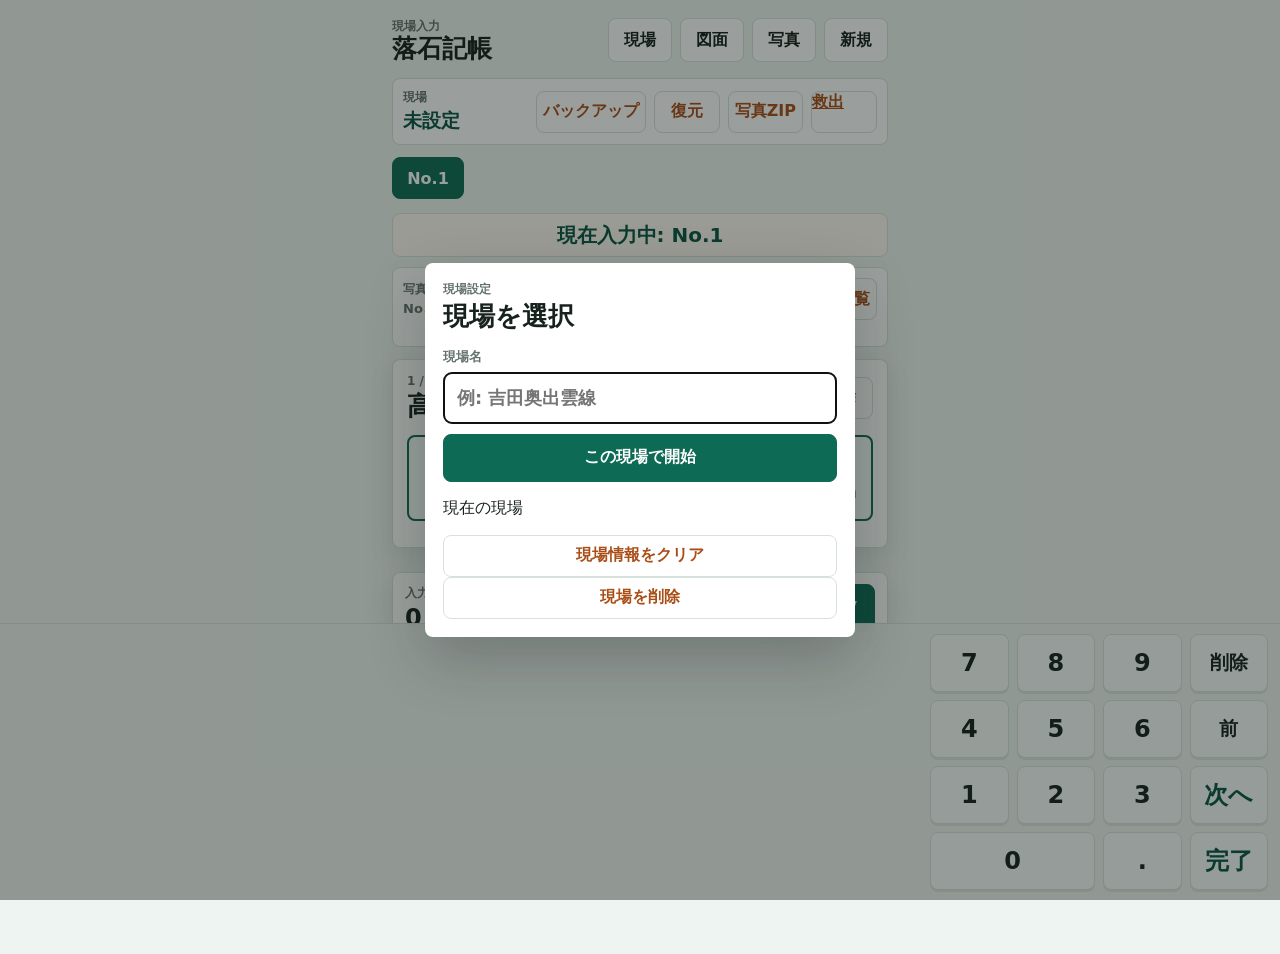
<file: index.html>
<!doctype html>
<html lang="ja">
  <head>
    <meta charset="utf-8">
    <meta name="viewport" content="width=device-width, initial-scale=1, viewport-fit=cover">
    <meta name="theme-color" content="#eef4f1">
    <meta name="apple-mobile-web-app-capable" content="yes">
    <meta name="apple-mobile-web-app-title" content="落石記帳">
    <meta name="apple-mobile-web-app-status-bar-style" content="default">
    <title>落石記帳</title>
    <link rel="manifest" href="manifest.webmanifest">
    <link rel="icon" href="icon.svg" type="image/svg+xml">
    <link rel="apple-touch-icon" href="icon.svg">
    <link rel="stylesheet" href="styles.css">
    <style>
      .map-crosshair{position:fixed!important;z-index:44!important}.map-zoom-bar{position:fixed!important;right:calc(10px + env(safe-area-inset-right))!important;bottom:calc(12px + env(safe-area-inset-bottom))!important;z-index:43!important}
    </style>
  </head>
  <body>
    <main class="app" aria-label="落石記帳アプリ">
      <header class="topbar">
        <div><p class="eyebrow">現場入力</p><h1>落石記帳</h1></div>
        <div class="top-actions">
          <button class="ghost-button" id="site-button" type="button">現場</button>
          <button class="ghost-button" id="map-button" type="button">図面</button>
          <button class="ghost-button" id="photo-button" type="button">写真</button>
          <button class="ghost-button" id="new-record" type="button">新規</button>
        </div>
      </header>

      <section class="site-panel">
        <div><p class="summary-title">現場</p><p class="site-name" id="site-name">未設定</p></div>
        <div class="site-actions">
          <button class="small-button neutral-button" id="backup-site" type="button">バックアップ</button>
          <button class="small-button neutral-button" id="restore-site" type="button">復元</button>
          <button class="small-button neutral-button" id="export-photos" type="button">写真ZIP</button>
          <a class="small-button neutral-button" href="recovery.html">救出</a>
        </div>
      </section>

      <section class="safety-backup-panel" id="safety-backup-panel" hidden>
        <div><p class="summary-title">安全バックアップ</p><p id="safety-backup-text">10件ごとのバックアップ推奨</p></div>
        <div class="safety-backup-actions">
          <button class="small-button neutral-button" id="safety-backup-json" type="button">JSON</button>
          <button class="small-button neutral-button" id="safety-backup-photos" type="button">写真ZIP</button>
          <button class="small-button neutral-button" id="safety-backup-later" type="button">あとで</button>
        </div>
      </section>

      <section class="record-strip" aria-label="記録一覧"><button class="record-pill active" type="button" data-record-index="0">No.1</button></section>
      <section class="active-record" id="active-record-label" aria-live="polite">現在入力中: No.1</section>

      <section class="photo-panel" id="photo-panel">
        <div class="photo-head">
          <div><p class="summary-title">写真</p><p class="photo-meta" id="photo-meta">Noごとに全景・形状・奥行きを撮影</p></div>
          <div class="photo-actions">
            <button class="small-button neutral-button" id="toggle-rock-list" type="button">落石一覧</button>
            <button class="small-button neutral-button" id="toggle-situation-list" type="button">状況一覧</button>
          </div>
        </div>
        <div class="photo-status-grid" id="photo-status-grid"></div>
        <p class="photo-folder-note" id="photo-folder-note"></p>
        <div class="photo-menu" id="photo-menu" hidden>
          <div class="photo-menu-head"><p>撮影する写真を選択</p></div>
          <div class="photo-capture-grid">
            <button type="button" data-photo-kind="full">落石: 全景</button>
            <button type="button" data-photo-kind="shape">落石: 縦横</button>
            <button type="button" data-photo-kind="depth">落石: 奥行</button>
            <button type="button" id="situation-photo">状況写真</button>
          </div>
        </div>
        <div class="photo-list" id="photo-list"></div>
      </section>

      <section class="focus-panel" aria-live="polite">
        <div class="focus-head"><div><p class="step-count" id="step-count">1 / 14</p><h2 id="field-label">高さ</h2></div><button class="small-button" id="clear-field" type="button">削除</button></div>
        <button class="value-display" id="value-display" type="button" aria-label="現在の入力値"><span id="value-text">未入力</span><span id="value-unit">m</span></button>
        <div class="quick-row" id="quick-row"></div>
      </section>

      <section class="field-list" id="field-list" aria-label="入力項目"></section>
      <section class="summary-panel"><div><p class="summary-title">入力済み</p><p class="summary-count" id="summary-count">0 / 14</p></div><button class="primary-button" id="export-csv" type="button">入力CSV</button></section>
    </main>

    <input id="camera-input" type="file" accept="image/*" capture="environment" hidden>
    <input id="map-input" type="file" accept="image/*,application/pdf,.pdf" hidden>
    <input id="restore-input" type="file" accept="application/json,.json" hidden>

    <div class="map-modal" id="map-modal" hidden>
      <section class="map-card" role="dialog" aria-modal="true" aria-labelledby="map-title">
        <div class="map-toolbar"><div><p class="eyebrow">位置図</p><h2 id="map-title">等高線図</h2></div><div class="map-toolbar-actions"><button class="map-close" id="map-controls-toggle" type="button">操作</button><button class="map-close" id="close-map" type="button">閉じる</button></div></div>
        <div class="map-portrait-guide"><strong>横向きにしてください</strong><span>図面は横向きの画面で広く操作できます。</span></div>
        <div class="map-workspace">
          <div class="map-stage-wrap"><canvas id="map-canvas"></canvas><div class="map-crosshair" id="map-crosshair" aria-hidden="true" hidden><span class="map-crosshair-v"></span><span class="map-crosshair-h"></span><span class="map-crosshair-dot"></span><span class="map-crosshair-handle" id="map-crosshair-handle"></span></div><div class="map-zoom-bar"><button type="button" id="map-zoom-out">－</button><button type="button" id="map-zoom-fit">全体</button><button type="button" id="map-zoom-in">＋</button></div></div>
          <div class="map-panel collapsed" id="map-panel">
            <div class="map-controls">
              <div class="map-control-group"><span>対象</span><button class="small-button neutral-button selected" id="map-rock-mode" type="button">落石</button><button class="small-button neutral-button" id="map-situation-mode" type="button">状況</button></div>
              <div class="map-control-group"><span>編集</span><button class="small-button neutral-button" id="map-edit-toggle" type="button">編集OFF</button><button class="small-button neutral-button" id="map-place-point" type="button">十字に配置</button><button class="small-button neutral-button" id="clear-map-point" type="button">現在点を削除</button></div>
              <div class="map-control-group"><span>尺度</span><button class="small-button neutral-button" id="map-scale-tool" type="button">10m基準</button><button class="small-button neutral-button" id="map-measure-tool" type="button">距離確認</button></div>
              <div class="map-control-group"><span>図面</span><button class="small-button neutral-button" id="select-map" type="button">図面選択</button><button class="primary-button" id="export-map" type="button">画像出力</button></div>
            </div>
            <div class="map-rock-row" id="map-rock-row"><label for="map-record-select">落石番号</label><select id="map-record-select"></select><button class="small-button neutral-button" id="map-prev-record" type="button">前</button><button class="small-button neutral-button" id="map-next-record" type="button">次</button><button class="small-button neutral-button" id="map-add-record" type="button">新規</button></div>
            <div class="map-situation-row" id="map-situation-row" hidden><label for="map-situation-select">状況写真</label><select id="map-situation-select"></select></div>
            <div class="map-page-row" id="map-page-row" hidden><label for="map-page-select">PDFページ</label><select id="map-page-select"></select></div>
            <p class="map-status" id="map-status">図面を選択してください。</p>
          </div>
        </div>
      </section>
    </div>

    <div class="site-modal" id="site-modal" hidden>
      <section class="site-card" role="dialog" aria-modal="true" aria-labelledby="site-modal-title">
        <p class="eyebrow">現場設定</p><h2 id="site-modal-title">現場を選択</h2>
        <label class="site-label" for="site-input">現場名</label>
        <input id="site-input" class="site-input" type="text" autocomplete="off" placeholder="例: 吉田奥出雲線">
        <button class="primary-button full-button" id="create-site" type="button">この現場で開始</button>
        <div class="site-list" id="site-list" aria-label="現場一覧"></div>
        <div class="site-danger-zone" id="site-danger-zone"><p>現在の現場</p><button class="small-button neutral-button full-button" id="clear-current-site" type="button">現場情報をクリア</button><button class="small-button danger-button full-button" id="delete-current-site" type="button">現場を削除</button></div>
        <button class="small-button neutral-button full-button" id="close-site-modal" type="button">閉じる</button>
      </section>
    </div>

    <nav class="bottom-keypad" aria-label="専用キーボード">
      <div class="keypad-grid" id="keypad">
        <button type="button" data-key="7">7</button><button type="button" data-key="8">8</button><button type="button" data-key="9">9</button><button type="button" data-action="back">削除</button>
        <button type="button" data-key="4">4</button><button type="button" data-key="5">5</button><button type="button" data-key="6">6</button><button type="button" data-action="prev">前</button>
        <button type="button" data-key="1">1</button><button type="button" data-key="2">2</button><button type="button" data-key="3">3</button><button type="button" data-action="next" class="next-key">次へ</button>
        <button type="button" data-key="0" class="wide-key">0</button><button type="button" data-key=".">.</button><button type="button" data-action="done" class="done-key">完了</button>
      </div>
    </nav>

    <script src="app.js"></script>
    <script src="patch-v41.js"></script>
    <script>
      const pdfCdnBase = "https://cdn.jsdelivr.net/npm/pdfjs-dist@3.11.174/build";
      window.loadScript = function loadScript(src, quiet = false) { return new Promise((resolve, reject) => { const script = document.createElement("script"); script.src = src; script.onload = resolve; script.onerror = () => { if (!quiet) window.alert("PDFライブラリを読み込めませんでした。通信状況を確認して、もう一度試してください。"); reject(new Error(`Failed to load ${src}`)); }; document.head.append(script); }); };
      window.ensurePdfJs = async function ensurePdfJs() { const localWorker = "pdf.worker.min.js"; const localScript = "pdf.min.js"; const cdnWorker = `${pdfCdnBase}/pdf.worker.min.js`; if (window.pdfjsLib) { window.pdfjsLib.GlobalWorkerOptions.workerSrc = window.pdfjsLib.GlobalWorkerOptions.workerSrc || localWorker; return; } try { await window.loadScript(localScript, true); if (!window.pdfjsLib) throw new Error("local pdfjs missing"); window.pdfjsLib.GlobalWorkerOptions.workerSrc = localWorker; } catch { await window.loadScript(`${pdfCdnBase}/pdf.min.js`); window.pdfjsLib.GlobalWorkerOptions.workerSrc = cdnWorker; } };
      const swHost = location.hostname; const canUseServiceWorker = location.protocol === "https:" || swHost === "localhost" || swHost === "127.0.0.1" || swHost === "::1";
      if ("serviceWorker" in navigator && canUseServiceWorker) navigator.serviceWorker.register("./sw.js").catch((error) => console.warn("service worker registration skipped", error));
    </script>
  </body>
</html>
</file>
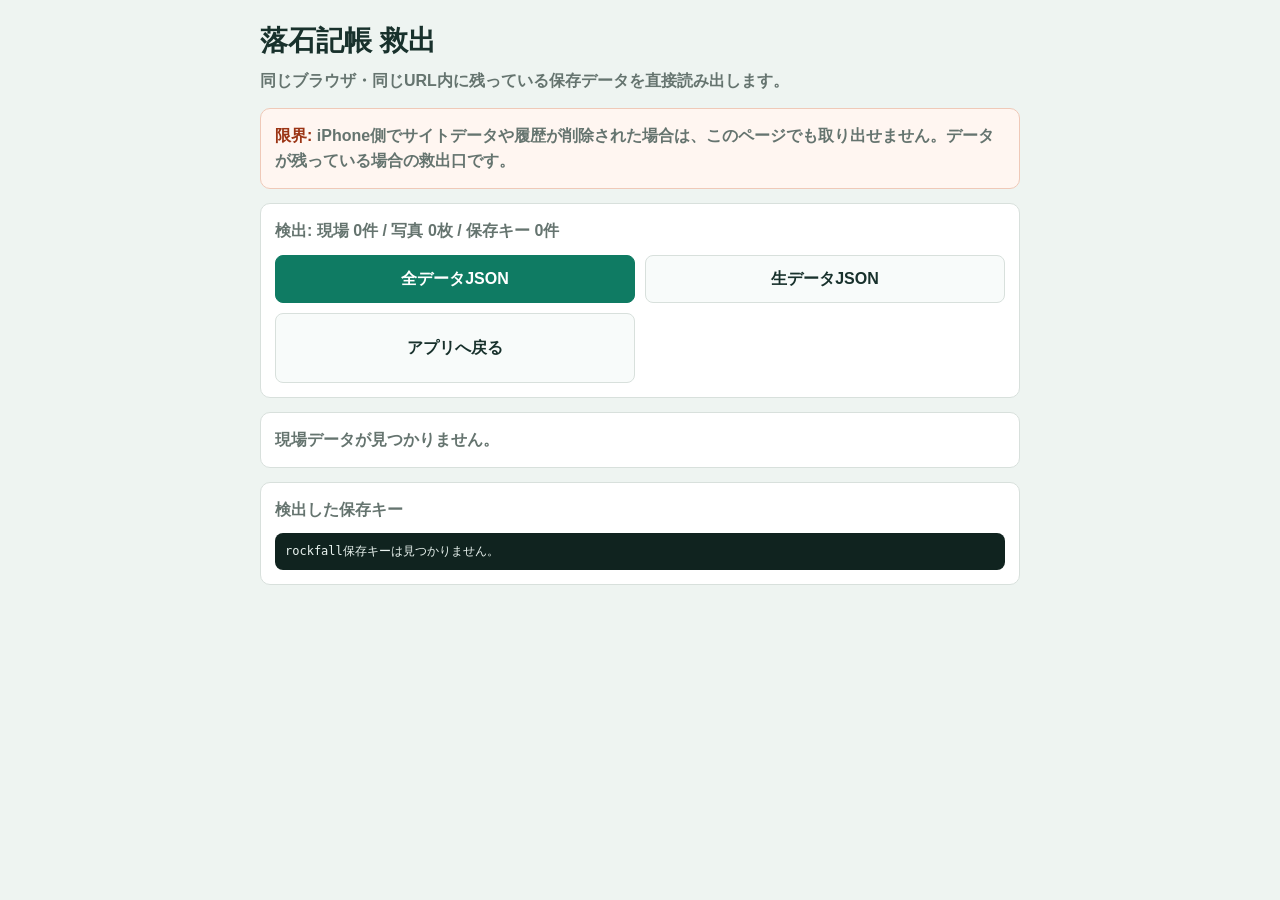
<file: recovery.html>
<!doctype html>
<html lang="ja">
<head>
<meta charset="utf-8">
<meta name="viewport" content="width=device-width, initial-scale=1, viewport-fit=cover">
<title>落石記帳 救出</title>
<style>
body{margin:0;background:#eef4f1;color:#18312c;font-family:-apple-system,BlinkMacSystemFont,"Segoe UI",sans-serif}main{max-width:760px;margin:auto;padding:22px 14px}h1{margin:0 0 8px;font-size:28px}.panel{margin-top:14px;padding:14px;border:1px solid #d8e0dc;border-radius:10px;background:#fff}p{margin:0;color:#65746f;font-weight:700;line-height:1.6}.warn{border-color:#efc9b8;background:#fff6f1}.warn strong{color:#9b3414}.actions{display:grid;grid-template-columns:repeat(2,minmax(0,1fr));gap:10px;margin-top:12px}button,a.button{display:flex;align-items:center;justify-content:center;min-height:48px;padding:10px 12px;border:1px solid #d8e0dc;border-radius:8px;background:#f8fbfa;color:#18312c;font:inherit;font-weight:900;text-decoration:none}.primary{border-color:#0f7b63;background:#0f7b63;color:#fff}.site{display:grid;gap:10px;margin-top:10px;padding-top:10px;border-top:1px solid #d8e0dc}.site:first-child{border-top:0;padding-top:0}.site h2{margin:0;font-size:18px}.meta{display:flex;flex-wrap:wrap;gap:6px}.pill{padding:4px 8px;border-radius:999px;background:#e7efec;color:#65746f;font-size:12px;font-weight:900}pre{overflow:auto;max-height:160px;margin:10px 0 0;padding:10px;border-radius:8px;background:#10231f;color:#e9f3ef;font-size:12px}@media(max-width:540px){.actions{grid-template-columns:1fr}}
</style>
</head>
<body>
<main>
<h1>落石記帳 救出</h1>
<p>同じブラウザ・同じURL内に残っている保存データを直接読み出します。</p>
<section class="panel warn"><p><strong>限界:</strong> iPhone側でサイトデータや履歴が削除された場合は、このページでも取り出せません。データが残っている場合の救出口です。</p></section>
<section class="panel"><p id="summary">保存データを確認中...</p><div class="actions"><button class="primary" id="export-all" type="button">全データJSON</button><button id="export-raw" type="button">生データJSON</button><a class="button" href="./index.html">アプリへ戻る</a></div></section>
<section class="panel" id="site-list"></section>
<section class="panel"><p>検出した保存キー</p><pre id="raw-keys"></pre></section>
</main>
<script>
const sitesIndexKey="rockfall-sites-index-v1";
const activeSiteKey="rockfall-active-site-v1";
const els={summary:document.querySelector("#summary"),exportAll:document.querySelector("#export-all"),exportRaw:document.querySelector("#export-raw"),siteList:document.querySelector("#site-list"),rawKeys:document.querySelector("#raw-keys")};
function siteDataKey(id){return `rockfall-site-data-v1:${id}`}
function readJson(key,fallback=null){try{return JSON.parse(localStorage.getItem(key)||"null")??fallback}catch{return fallback}}
function rawRockfallStorage(){const out={};for(let i=0;i<localStorage.length;i++){const k=localStorage.key(i);if(k&&k.startsWith("rockfall-"))out[k]=localStorage.getItem(k)}return out}
function loadSites(){const idx=readJson(sitesIndexKey,[]);return (Array.isArray(idx)?idx:[]).map(site=>({...site,data:readJson(siteDataKey(site.id),{records:[],situationPhotos:[],map:null})}))}
function countPhotos(site){const records=Array.isArray(site.data?.records)?site.data.records:[];const rock=records.reduce((s,r)=>s+(Array.isArray(r.photos)?r.photos.length:0),0);const situation=Array.isArray(site.data?.situationPhotos)?site.data.situationPhotos.length:0;return{rock,situation,total:rock+situation}}
function esc(v){return String(v).replace(/[&<>"']/g,c=>({"&":"&amp;","<":"&lt;",">":"&gt;",'"':"&quot;","'":"&#39;"})[c])}
function safe(v){return String(v||"未設定").replace(/[\\/:*?"<>|]/g,"_").trim()||"未設定"}
function downloadBlob(blob,name){const url=URL.createObjectURL(blob);const a=document.createElement("a");a.href=url;a.download=name;a.click();URL.revokeObjectURL(url)}
function downloadJson(data,name){downloadBlob(new Blob([JSON.stringify(data,null,2)],{type:"application/json;charset=utf-8"}),name)}
function sitePayload(site){return{app:"rockfall-field-log-recovery",recoveredAt:new Date().toISOString(),site:{id:site.id,name:site.name,createdAt:site.createdAt,updatedAt:site.updatedAt,records:site.data?.records||[],situationPhotos:site.data?.situationPhotos||[],map:site.data?.map||null}}}
function allPayload(){return{app:"rockfall-field-log-recovery",recoveredAt:new Date().toISOString(),activeSiteId:localStorage.getItem(activeSiteKey)||"",sites:loadSites().map(s=>sitePayload(s).site),raw:rawRockfallStorage()}}
function kindLabel(k){if(k==="shape")return"縦横";if(k==="depth")return"奥行";if(k==="situation")return"状況";return"全景"}
function dataUrlToBytes(dataUrl){const b64=String(dataUrl||"").split(",")[1]||"";const bin=atob(b64);const bytes=new Uint8Array(bin.length);for(let i=0;i<bin.length;i++)bytes[i]=bin.charCodeAt(i);return bytes}
function sitePhotoEntries(site){const root=safe(site.name);const entries=[];for(const record of site.data?.records||[]){for(const photo of record.photos||[]){if(!photo.dataUrl)continue;entries.push({path:`${root}/落石/No.${record.no}/${kindLabel(photo.kind)}_${photo.name||"photo.jpg"}`,bytes:dataUrlToBytes(photo.dataUrl)})}}(site.data?.situationPhotos||[]).forEach((photo,index)=>{if(!photo.dataUrl)return;const folder=safe(photo.folder||`状況写真${index+1}`);entries.push({path:`${root}/状況写真/${folder}/${photo.name||`${String(index+1).padStart(2,"0")}.jpg`}`,bytes:dataUrlToBytes(photo.dataUrl)})});return entries}
function utf8Bytes(t){return new TextEncoder().encode(t)}
function u16(v){return new Uint8Array([v&255,(v>>>8)&255])}
function u32(v){return new Uint8Array([v&255,(v>>>8)&255,(v>>>16)&255,(v>>>24)&255])}
function concatBytes(...parts){const len=parts.reduce((s,p)=>s+p.length,0);const out=new Uint8Array(len);let off=0;for(const p of parts){out.set(p,off);off+=p.length}return out}
const crcTable=Array.from({length:256},(_,i)=>{let v=i;for(let b=0;b<8;b++)v=v&1?0xedb88320^(v>>>1):v>>>1;return v>>>0});
function crc32(bytes){let crc=-1;for(const byte of bytes)crc=(crc>>>8)^crcTable[(crc^byte)&255];return(crc^-1)>>>0}
function makeZip(entries){const files=[];const central=[];let offset=0;for(const e of entries){const name=utf8Bytes(e.path);const crc=crc32(e.bytes);const local=concatBytes(u32(0x04034b50),u16(20),u16(0x0800),u16(0),u16(0),u16(0),u32(crc),u32(e.bytes.length),u32(e.bytes.length),u16(name.length),u16(0),name,e.bytes);files.push(local);central.push(concatBytes(u32(0x02014b50),u16(20),u16(20),u16(0x0800),u16(0),u16(0),u16(0),u32(crc),u32(e.bytes.length),u32(e.bytes.length),u16(name.length),u16(0),u16(0),u16(0),u16(0),u32(0),u32(offset),name));offset+=local.length}const c=concatBytes(...central);const end=concatBytes(u32(0x06054b50),u16(0),u16(0),u16(entries.length),u16(entries.length),u32(c.length),u32(offset),u16(0));return new Blob([concatBytes(...files,c,end)],{type:"application/zip"})}
function render(){const sites=loadSites();const raw=rawRockfallStorage();const photoTotal=sites.reduce((s,site)=>s+countPhotos(site).total,0);els.summary.textContent=`検出: 現場 ${sites.length}件 / 写真 ${photoTotal}枚 / 保存キー ${Object.keys(raw).length}件`;els.rawKeys.textContent=Object.keys(raw).sort().join("\n")||"rockfall保存キーは見つかりません。";els.siteList.innerHTML=sites.length?sites.map((site,i)=>{const p=countPhotos(site);const records=Array.isArray(site.data?.records)?site.data.records.length:0;return `<article class="site"><h2>${esc(site.name||`現場${i+1}`)}</h2><div class="meta"><span class="pill">記録 ${records}件</span><span class="pill">落石写真 ${p.rock}枚</span><span class="pill">状況写真 ${p.situation}枚</span></div><div class="actions"><button type="button" data-json="${i}">この現場JSON</button><button type="button" data-zip="${i}">この現場写真ZIP</button></div></article>`}).join(""):"<p>現場データが見つかりません。</p>"}
els.exportAll.addEventListener("click",()=>downloadJson(allPayload(),`落石記帳_全データ救出_${new Date().toISOString().slice(0,10)}.json`));
els.exportRaw.addEventListener("click",()=>downloadJson(rawRockfallStorage(),`落石記帳_localStorage生データ_${new Date().toISOString().slice(0,10)}.json`));
els.siteList.addEventListener("click",event=>{const json=event.target.closest("[data-json]");const zip=event.target.closest("[data-zip]");const sites=loadSites();if(json){const site=sites[Number(json.dataset.json)];if(site)downloadJson(sitePayload(site),`${safe(site.name)}_救出バックアップ.json`)}if(zip){const site=sites[Number(zip.dataset.zip)];if(!site)return;const entries=sitePhotoEntries(site);if(!entries.length){alert("この現場に写真データが見つかりません。");return}try{downloadBlob(makeZip(entries),`${safe(site.name)}_救出写真.zip`)}catch{alert("写真ZIPの作成に失敗しました。まず全データJSONを出力してください。")}}});
render();
</script>
</body>
</html>
</file>
<file: styles.css>
:root {
  color-scheme: light;
  --bg: #eef4f1;
  --ink: #17211d;
  --muted: #65726c;
  --panel: #ffffff;
  --line: #d6e1dc;
  --accent: #0d6b55;
  --accent-strong: #095443;
  --warn: #a94e17;
  --key: #f8fbf9;
  --shadow: 0 10px 26px rgba(28, 43, 36, 0.1);
}

* {
  box-sizing: border-box;
}

html {
  min-height: 100%;
  background: var(--bg);
}

body {
  min-height: 100%;
  margin: 0;
  color: var(--ink);
  background: var(--bg);
  font-family: system-ui, -apple-system, BlinkMacSystemFont, "Segoe UI", sans-serif;
}

button {
  font: inherit;
  color: inherit;
  border: 0;
  touch-action: manipulation;
  -webkit-tap-highlight-color: transparent;
}

.app {
  width: min(100%, 520px);
  min-height: 100vh;
  margin: 0 auto;
  padding: calc(12px + env(safe-area-inset-top)) 12px calc(310px + env(safe-area-inset-bottom));
}

body.keypad-hidden .app {
  padding-bottom: calc(22px + env(safe-area-inset-bottom));
}

.topbar,
.focus-head,
.site-panel,
.summary-panel {
  display: flex;
  align-items: center;
  justify-content: space-between;
  gap: 12px;
}

.topbar {
  min-height: 56px;
}

.top-actions {
  display: flex;
  gap: 8px;
  flex-wrap: wrap;
  justify-content: flex-end;
}

.eyebrow,
.step-count,
.summary-title {
  margin: 0;
  color: var(--muted);
  font-size: 12px;
  font-weight: 700;
  letter-spacing: 0;
}

h1,
h2 {
  margin: 0;
  letter-spacing: 0;
}

h1 {
  font-size: 25px;
  line-height: 1.1;
}

h2 {
  margin-top: 3px;
  font-size: 26px;
  line-height: 1.16;
}

.ghost-button,
.small-button,
.primary-button,
.record-pill,
.quick-row button {
  border: 1px solid var(--line);
  border-radius: 8px;
  background: var(--panel);
  font-weight: 800;
}

.ghost-button {
  min-width: 64px;
  min-height: 44px;
}

.site-panel {
  min-height: 62px;
  margin: 10px 0 8px;
  padding: 10px;
  border: 1px solid var(--line);
  border-radius: 8px;
  background: var(--panel);
}

.site-name {
  margin: 2px 0 0;
  color: var(--accent-strong);
  font-size: 19px;
  font-weight: 900;
  overflow-wrap: anywhere;
}

.site-actions {
  display: flex;
  gap: 8px;
  flex-wrap: wrap;
  justify-content: flex-end;
}

.neutral-button {
  color: var(--accent-strong);
}

.record-strip {
  display: flex;
  gap: 8px;
  margin: 12px -12px 10px;
  padding: 0 12px 4px;
  overflow-x: auto;
  scrollbar-width: none;
}

.record-strip::-webkit-scrollbar {
  display: none;
}

.record-pill {
  flex: 0 0 auto;
  min-width: 72px;
  min-height: 42px;
  padding: 0 12px;
  color: var(--muted);
}

.record-pill.active {
  color: white;
  border-color: var(--accent);
  background: var(--accent);
}

.active-record {
  display: grid;
  place-items: center;
  min-height: 44px;
  margin: 0 0 10px;
  border: 1px solid var(--line);
  border-radius: 8px;
  background: #fffaf2;
  color: var(--accent-strong);
  font-size: 20px;
  font-weight: 900;
}

.focus-panel,
.summary-panel {
  border: 1px solid var(--line);
  border-radius: 8px;
  background: var(--panel);
  box-shadow: var(--shadow);
}

.focus-panel {
  padding: 14px;
}

.small-button {
  min-width: 66px;
  min-height: 42px;
  color: var(--warn);
}

.value-display {
  display: flex;
  align-items: baseline;
  justify-content: flex-end;
  width: 100%;
  min-height: 86px;
  margin: 14px 0 12px;
  padding: 12px 14px;
  border: 2px solid var(--accent);
  border-radius: 8px;
  background: #f7fffb;
  text-align: right;
}

#value-text {
  min-width: 0;
  overflow-wrap: anywhere;
  font-size: clamp(34px, 14vw, 58px);
  font-weight: 900;
  line-height: 1;
}

#value-text.empty {
  color: #9aa7a1;
  font-size: 28px;
}

#value-text.long-value {
  font-size: 19px;
  font-weight: 900;
  line-height: 1.32;
  text-align: left;
}

#value-unit {
  margin-left: 8px;
  color: var(--muted);
  font-size: 18px;
  font-weight: 800;
}

.quick-row {
  display: grid;
  grid-template-columns: repeat(3, minmax(0, 1fr));
  gap: 8px;
}

.quick-row.comment-options {
  grid-template-columns: 1fr;
  max-height: 300px;
  overflow-y: auto;
  padding-right: 2px;
}

.quick-row:empty {
  display: none;
}

.quick-row button {
  min-height: 48px;
  padding: 0 8px;
  background: #f7faf8;
}

.quick-row .comment-choice {
  display: grid;
  grid-template-columns: 42px minmax(0, 1fr);
  align-items: center;
  min-height: 54px;
  padding: 8px 10px;
  text-align: left;
}

.comment-code {
  display: grid;
  place-items: center;
  width: 30px;
  height: 30px;
  border-radius: 8px;
  background: rgba(13, 107, 85, 0.1);
  color: var(--accent-strong);
  font-weight: 900;
}

.comment-choice.selected .comment-code {
  background: rgba(255, 255, 255, 0.22);
  color: white;
}

.comment-text {
  min-width: 0;
  font-size: 14px;
  font-weight: 800;
  line-height: 1.28;
}

.quick-row button.selected {
  color: white;
  border-color: var(--accent);
  background: var(--accent);
}

.small-button.selected {
  color: white;
  border-color: var(--accent);
  background: var(--accent);
}

.field-list {
  display: grid;
  gap: 8px;
  margin-top: 12px;
}

.field-row {
  display: grid;
  grid-template-columns: 42px minmax(0, 1fr) auto;
  align-items: center;
  min-height: 50px;
  padding: 0 10px;
  border: 1px solid var(--line);
  border-radius: 8px;
  background: rgba(255, 255, 255, 0.72);
}

.field-row.active {
  border-color: var(--accent);
  background: #f7fffb;
}

.field-number {
  color: var(--muted);
  font-size: 13px;
  font-weight: 800;
}

.field-name {
  min-width: 0;
  font-weight: 800;
}

.field-value {
  max-width: 138px;
  overflow: hidden;
  color: var(--muted);
  font-weight: 800;
  text-align: right;
  text-overflow: ellipsis;
  white-space: nowrap;
}

.summary-panel {
  min-height: 72px;
  margin-top: 12px;
  padding: 10px 12px;
}

.photo-panel {
  margin: 0 0 12px;
  padding: 10px;
  border: 1px solid var(--line);
  border-radius: 8px;
  background: var(--panel);
}

.photo-head {
  display: flex;
  align-items: center;
  justify-content: space-between;
  gap: 10px;
  margin-bottom: 10px;
}

.photo-actions {
  display: flex;
  gap: 8px;
  flex-wrap: wrap;
  justify-content: flex-end;
}

.photo-menu {
  margin-bottom: 10px;
  padding: 10px;
  border: 1px solid var(--line);
  border-radius: 8px;
  background: #fffaf2;
}

.photo-menu-head {
  display: flex;
  align-items: center;
  justify-content: space-between;
  gap: 8px;
  margin-bottom: 8px;
}

.photo-menu-head p {
  margin: 0 0 8px;
  color: var(--accent-strong);
  font-weight: 900;
}

.photo-menu-head button {
  min-height: 36px;
  padding: 0 12px;
  border: 1px solid var(--line);
  border-radius: 8px;
  background: var(--panel);
  color: var(--muted);
  font-weight: 900;
}

.photo-capture-grid {
  display: grid;
  grid-template-columns: repeat(2, minmax(0, 1fr));
  gap: 8px;
  margin-bottom: 10px;
}

.photo-capture-grid button,
.photo-item button {
  min-height: 46px;
  border: 1px solid var(--line);
  border-radius: 8px;
  background: #f7faf8;
  font-weight: 900;
}

.photo-list {
  display: grid;
  gap: 8px;
  max-height: 238px;
  overflow-y: auto;
  padding-right: 2px;
}

.photo-list[hidden] {
  display: none;
}

.photo-item {
  display: grid;
  grid-template-columns: 86px minmax(0, 1fr);
  gap: 10px;
  align-items: center;
  padding: 8px;
  border: 1px solid var(--line);
  border-radius: 8px;
  background: #fbfdfc;
}

.photo-item img {
  width: 86px;
  height: 64px;
  object-fit: cover;
  border-radius: 6px;
  background: #111;
}

.photo-item strong,
.photo-item span {
  display: block;
}

.photo-item span {
  margin: 2px 0 6px;
  color: var(--muted);
  font-size: 12px;
  font-weight: 800;
  overflow-wrap: anywhere;
}

.photo-item button {
  min-height: 34px;
  padding: 0 12px;
  color: var(--warn);
}

.photo-delete {
  border-color: #efc9b8;
  background: #fff6f0;
}

.empty-photo {
  margin: 0;
  color: var(--muted);
  font-weight: 800;
  text-align: center;
}

.photo-meta {
  margin: 2px 0 0;
  color: var(--muted);
  font-size: 13px;
  font-weight: 800;
  overflow-wrap: anywhere;
}

#photo-preview {
  display: block;
  width: 100%;
  max-height: 360px;
  object-fit: contain;
  border-radius: 8px;
  background: #111;
}

.summary-count {
  margin: 2px 0 0;
  font-size: 24px;
  font-weight: 900;
}

.primary-button {
  min-width: 104px;
  min-height: 48px;
  color: white;
  border-color: var(--accent);
  background: var(--accent);
}

.full-button {
  width: 100%;
}

.site-modal {
  position: fixed;
  inset: 0;
  z-index: 30;
  display: grid;
  place-items: center;
  padding: 18px;
  background: rgba(15, 24, 20, 0.42);
}

.map-modal {
  position: fixed;
  inset: 0;
  z-index: 40;
  background: #eef4f1;
}

.map-modal[hidden] {
  display: none;
}

body.map-open {
  overflow: hidden;
}

.map-card {
  display: grid;
  grid-template-rows: auto minmax(0, 1fr);
  width: 100%;
  height: 100%;
  padding: calc(6px + env(safe-area-inset-top)) calc(8px + env(safe-area-inset-right)) calc(8px + env(safe-area-inset-bottom)) calc(8px + env(safe-area-inset-left));
  overflow: hidden;
}

.map-toolbar,
.map-page-row,
.map-rock-row {
  display: flex;
  align-items: center;
  justify-content: space-between;
  gap: 10px;
}

.map-toolbar {
  min-height: 44px;
  min-width: 0;
}

.map-toolbar h2 {
  font-size: 22px;
  line-height: 1.05;
}

.map-toolbar-actions {
  display: flex;
  flex: 0 0 auto;
  gap: 8px;
}

.map-close {
  min-width: 64px;
  min-height: 38px;
  border: 1px solid var(--line);
  border-radius: 8px;
  background: var(--panel);
  color: var(--accent-strong);
  font-weight: 900;
}

.map-toolbar .eyebrow {
  margin-bottom: 2px;
}

.map-portrait-guide {
  display: none;
}

.map-portrait-guide strong {
  display: none;
}

.map-portrait-guide span {
  display: none;
}

.map-workspace {
  display: block;
  min-height: 0;
  width: 100%;
  height: 100%;
  overflow: hidden;
  position: relative;
}

.map-controls {
  display: flex;
  gap: 8px;
  overflow-x: auto;
  padding-bottom: 4px;
  scrollbar-width: none;
}

.map-controls::-webkit-scrollbar {
  display: none;
}

.map-control-group {
  display: grid;
  grid-auto-flow: column;
  grid-auto-columns: max-content;
  align-items: center;
  gap: 6px;
  flex: 0 0 auto;
  padding: 6px;
  border: 1px solid var(--line);
  border-radius: 8px;
  background: rgba(255, 255, 255, 0.72);
}

.map-control-group > span {
  color: var(--muted);
  font-size: 12px;
  font-weight: 900;
}

.map-control-group .primary-button,
.map-control-group .small-button {
  min-height: 36px;
  min-width: 58px;
  padding: 0 10px;
}

.map-status {
  margin: 6px 0 0;
  color: var(--muted);
  font-size: 11px;
  font-weight: 800;
  overflow-wrap: anywhere;
}

.map-panel {
  position: absolute;
  top: 8px;
  left: 8px;
  right: 8px;
  z-index: 3;
  width: auto;
  max-height: calc(100% - 16px);
  overflow-y: auto;
  padding: 8px;
  border: 1px solid rgba(214, 225, 220, 0.9);
  border-radius: 8px;
  background: rgba(238, 244, 241, 0.92);
  box-shadow: 0 10px 24px rgba(23, 33, 29, 0.12);
  backdrop-filter: blur(10px);
}

.map-panel.collapsed {
  right: auto;
  max-width: min(54vw, 330px);
  padding: 6px 8px;
  background: rgba(238, 244, 241, 0.82);
}

.map-panel.collapsed .map-controls,
.map-panel.collapsed .map-rock-row,
.map-panel.collapsed .map-situation-row,
.map-panel.collapsed .map-page-row {
  display: none;
}

.map-panel.collapsed .map-status {
  max-width: min(50vw, 300px);
  margin: 0;
  white-space: nowrap;
  overflow: hidden;
  text-overflow: ellipsis;
}

.map-page-row,
.map-rock-row {
  justify-content: flex-start;
  margin: 8px 0;
  color: var(--accent-strong);
  font-weight: 900;
}

.map-rock-row[hidden] {
  display: none;
}

.map-situation-row {
  display: flex;
  align-items: center;
  gap: 8px;
  margin: 8px 0;
  color: var(--accent-strong);
  font-weight: 900;
}

.map-situation-row[hidden] {
  display: none;
}

.map-page-row select,
.map-rock-row select,
.map-situation-row select {
  min-height: 38px;
  padding: 0 10px;
  border: 1px solid var(--line);
  border-radius: 8px;
  background: var(--panel);
  font: inherit;
  font-weight: 800;
}

.map-rock-row .small-button {
  min-width: 48px;
  min-height: 38px;
}

.map-stage-wrap {
  position: absolute;
  inset: 0;
  display: block;
  min-height: 0;
  width: 100%;
  height: 100%;
  overflow: auto;
  border: 0;
  border-radius: 8px;
  background: #dce7e2;
  -webkit-overflow-scrolling: touch;
  overscroll-behavior: contain;
  padding: 14px;
  box-sizing: border-box;
  touch-action: none;
}

#map-canvas {
  display: block;
  margin: auto;
  max-width: none;
  border-radius: 6px;
  background: #f7faf8;
  box-shadow: 0 8px 22px rgba(23, 33, 29, 0.16);
  cursor: crosshair;
  touch-action: none;
}

.map-crosshair {
  position: absolute;
  left: 50%;
  top: 42%;
  width: 42px;
  height: 42px;
  transform: translate(-50%, -50%);
  z-index: 2;
  pointer-events: none;
}

.map-crosshair-v,
.map-crosshair-h,
.map-crosshair-dot {
  pointer-events: none;
}

.map-crosshair-handle {
  position: absolute;
  right: -10px;
  bottom: -10px;
  width: 20px;
  height: 20px;
  border: 2px solid rgba(13, 107, 85, 0.96);
  border-radius: 999px;
  background: rgba(255, 255, 255, 0.96);
  box-shadow: 0 2px 8px rgba(23, 33, 29, 0.18);
  pointer-events: auto;
  touch-action: none;
  cursor: grab;
}

.map-crosshair-handle::after {
  content: "";
  position: absolute;
  inset: 4px;
  border-radius: 999px;
  background: rgba(13, 107, 85, 0.9);
}

.map-crosshair.dragging .map-crosshair-handle {
  cursor: grabbing;
  box-shadow: 0 3px 10px rgba(23, 33, 29, 0.26);
}

.map-crosshair-v,
.map-crosshair-h {
  position: absolute;
  background: rgba(13, 107, 85, 0.92);
  box-shadow: 0 0 0 1px rgba(255, 255, 255, 0.9);
}

.map-crosshair-v {
  top: 0;
  left: 50%;
  width: 2px;
  height: 100%;
  transform: translateX(-50%);
}

.map-crosshair-h {
  top: 50%;
  left: 0;
  width: 100%;
  height: 2px;
  transform: translateY(-50%);
}

.map-crosshair-dot {
  position: absolute;
  top: 50%;
  left: 50%;
  width: 8px;
  height: 8px;
  border: 2px solid rgba(13, 107, 85, 0.96);
  border-radius: 999px;
  background: rgba(255, 255, 255, 0.88);
  transform: translate(-50%, -50%);
}

.map-zoom-bar {
  position: absolute;
  right: 12px;
  bottom: 12px;
  z-index: 2;
  display: flex;
  gap: 6px;
  padding: 5px;
  border: 1px solid rgba(214, 225, 220, 0.9);
  border-radius: 8px;
  background: rgba(255, 255, 255, 0.86);
  box-shadow: 0 8px 18px rgba(23, 33, 29, 0.14);
  pointer-events: auto;
}

.map-zoom-bar button {
  min-width: 44px;
  min-height: 38px;
  border: 1px solid var(--line);
  border-radius: 8px;
  background: #f7faf8;
  color: var(--accent-strong);
  font-weight: 900;
}

.site-modal[hidden] {
  display: none;
}

.site-card {
  width: min(100%, 430px);
  max-height: calc(100vh - 42px);
  overflow-y: auto;
  padding: 18px;
  border-radius: 8px;
  background: var(--panel);
  box-shadow: 0 22px 58px rgba(15, 24, 20, 0.24);
}

.site-card h2 {
  margin-bottom: 16px;
}

.site-label {
  display: block;
  margin-bottom: 6px;
  color: var(--muted);
  font-size: 13px;
  font-weight: 900;
}

.site-input {
  width: 100%;
  min-height: 52px;
  margin-bottom: 10px;
  padding: 0 12px;
  border: 2px solid var(--line);
  border-radius: 8px;
  font: inherit;
  font-size: 18px;
  font-weight: 800;
}

.site-list {
  display: grid;
  gap: 8px;
  margin: 14px 0;
}

.site-list:empty {
  display: none;
}

.site-option {
  display: grid;
  gap: 2px;
  min-height: 54px;
  padding: 8px 10px;
  border: 1px solid var(--line);
  border-radius: 8px;
  background: #f7faf8;
  text-align: left;
}

.site-option strong,
.site-option span {
  min-width: 0;
  overflow-wrap: anywhere;
}

.site-option strong {
  font-weight: 900;
}

.site-option span {
  color: var(--muted);
  font-size: 12px;
  font-weight: 800;
}

.bottom-keypad {
  position: fixed;
  right: 0;
  bottom: 0;
  left: 0;
  z-index: 10;
  padding: 10px 10px calc(10px + env(safe-area-inset-bottom));
  border-top: 1px solid var(--line);
  background: rgba(238, 244, 241, 0.96);
  backdrop-filter: blur(14px);
}

body.keypad-hidden .bottom-keypad {
  display: none;
}

.keypad-grid {
  display: grid;
  grid-template-columns: repeat(4, minmax(0, 1fr));
  gap: 8px;
  width: min(72vw, 350px);
  margin: 0 max(2px, env(safe-area-inset-right)) 0 auto;
}

.keypad-grid button {
  min-height: 58px;
  border: 1px solid var(--line);
  border-radius: 8px;
  background: var(--key);
  box-shadow: 0 2px 0 rgba(23, 33, 29, 0.08);
  font-size: 24px;
  font-weight: 900;
}

.keypad-grid button[data-action="back"],
.keypad-grid button[data-action="prev"] {
  font-size: 19px;
}

.keypad-grid button:active,
.ghost-button:active,
.small-button:active,
.primary-button:active,
.record-pill:active,
.quick-row button:active,
.field-row:active {
  transform: translateY(1px);
}

.wide-key {
  grid-column: span 2;
}

.next-key,
.done-key {
  color: var(--accent-strong);
  border-color: #bad8ce;
  background: #dcefe8;
}

.done-key {
  background: #cbe4da;
}

@media (max-width: 360px) {
  .app {
    padding-right: 8px;
    padding-left: 8px;
  }

  .keypad-grid button {
    min-height: 54px;
  }

  .field-value {
    max-width: 112px;
  }
}

@media (max-width: 480px) {
  .map-controls {
    gap: 6px;
  }

  .map-control-group {
    gap: 4px;
    padding: 5px;
  }

  .map-control-group > span {
    font-size: 11px;
  }

  .map-control-group .primary-button,
  .map-control-group .small-button {
    min-width: 52px;
    min-height: 34px;
    padding: 0 8px;
  }

  .map-card {
    padding: calc(4px + env(safe-area-inset-top)) calc(6px + env(safe-area-inset-right)) calc(6px + env(safe-area-inset-bottom)) calc(6px + env(safe-area-inset-left));
  }

  .map-toolbar {
    min-height: 38px;
  }

  .map-toolbar .eyebrow {
    display: none;
  }

  .map-toolbar h2 {
    font-size: 18px;
  }

  .map-close {
    min-width: 56px;
    min-height: 34px;
    padding: 0 10px;
  }

  .map-stage-wrap {
    padding: 8px;
  }

  .map-panel.collapsed {
    max-width: min(62vw, 280px);
  }

  .map-panel.collapsed .map-status {
    max-width: min(58vw, 252px);
  }

  .map-crosshair {
    top: 38%;
    width: 38px;
    height: 38px;
  }

  .map-crosshair-handle {
    right: -9px;
    bottom: -9px;
    width: 18px;
    height: 18px;
  }
}

@media (orientation: landscape) and (max-height: 430px) {
  .map-card {
    padding: calc(4px + env(safe-area-inset-top)) calc(6px + env(safe-area-inset-right)) calc(6px + env(safe-area-inset-bottom)) calc(6px + env(safe-area-inset-left));
  }

  .map-toolbar {
    min-height: 30px;
  }

  .map-toolbar .eyebrow {
    display: none;
  }

  .map-toolbar h2 {
    font-size: 16px;
  }

  .map-close {
    min-height: 30px;
    min-width: 52px;
    padding: 0 8px;
  }

  .map-stage-wrap {
    padding: 6px;
  }

  .map-panel {
    top: 6px;
    left: 6px;
    right: 6px;
    padding: 6px;
  }

  .map-panel.collapsed {
    max-width: min(46vw, 300px);
  }

  .map-control-group .primary-button,
  .map-control-group .small-button,
  .map-rock-row .small-button,
  .map-zoom-bar button {
    min-height: 32px;
  }

  .map-zoom-bar {
    right: 8px;
    bottom: 8px;
  }

  .map-crosshair {
    top: 50%;
  }
}

@media (min-width: 430px) {
  .keypad-grid {
    width: 338px;
  }
}
</file>
